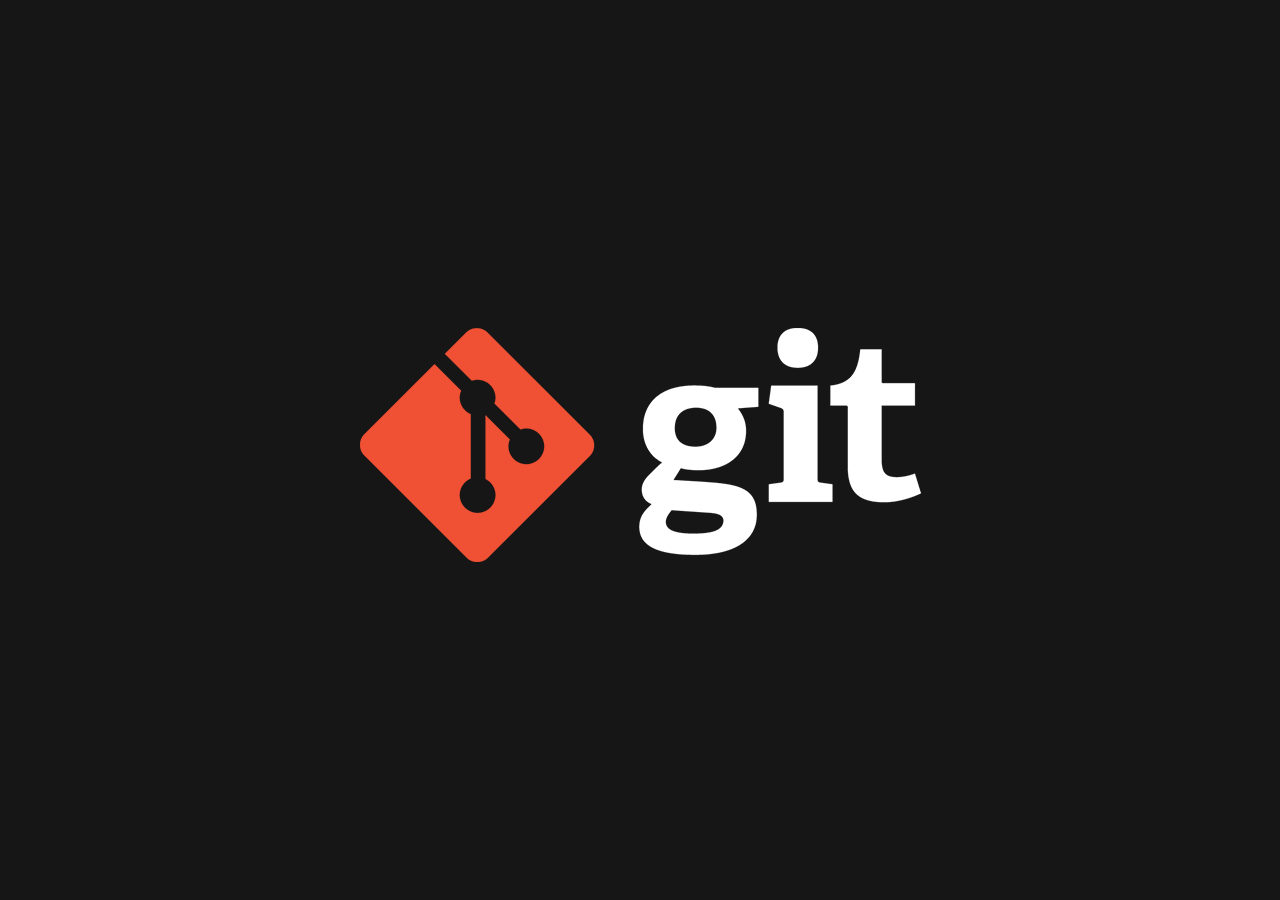
<file: slide/index.html>
<!DOCTYPE html>
<html>
<head>
  <title>Curso de controle de Versão com Git</title>
  <meta charset="utf-8">
  <meta http-equiv="X-UA-Compatible" content="chrome=1">
  <!--This one seems to work all the time, but really small on ipad-->
  <meta name="viewport" content="initial-scale=0.4">
  <meta name="apple-mobile-web-app-capable" content="yes">
  <link rel="stylesheet" media="all" href="theme/css/default.css">
  <link rel="stylesheet" media="only screen and (max-device-width: 480px)" href="theme/css/phone.css">
  <base target="_blank"> <!-- This amazingness opens all links in a new tab. -->
  <script data-main="js/slides" src="js/require-1.0.8.min.js"></script>
</head>
<body style="opacity: 0">

<slides class="layout-fix">

  <!-- Introdução -->
  <slide class="fill nobackground">
    <article class="flexbox vcenter">
      <img src="images/git-logo.png" alt="Curso de controle de Versão com Git" title="Curso de controle de Versão com Git">
    </article>
  </slide>
  <slide class="fill nobackground" style="background-image: url(images/slides/slide-3.png)"></slide>
  <!-- <slide class="fill nobackground">
    <article class="flexbox vcenter">
      <h2>Alguém já usa controle de versão?</h2>
    </article>
  </slide> -->

  <!-- Sumário -->
  <slide class="fill nobackground">
    <article>
      <ul class="build big-list">
        <li>Introdução</li>
        <li>Conceitos Iniciais</li>
        <li>Instalação</li>
        <li>Primeiros Passos no Git</li>
        <li>Desfazendo Coisas</li>
        <li>Tag, Branch, Merge</li>
      </ul>
    </article>
  </slide>
  <slide class="fill nobackground">
    <article>
      <ul class="build big-list">
        <li>Remotos</li>
        <li>Trabalhando com Remotos</li>
        <li>Fluxos de Trabalho</li>
        <li>Fluxo de Trabalho com Branches</li>
        <li>Exemplo</li>
        <li>Considerações Finais</li>
      </ul>
    </article>
  </slide>

  <!-- Instrodução -->
  <slide class="fill nobackground">
    <article class="flexbox vcenter">
      <h2>Controle de versão</h2>
    </article>
  </slide>
  <slide class="fill nobackground">
    <article class="flexbox vcenter">
      <h2>História</h2>
    </article>
  </slide>
  <slide class="fill nobackground" style="background-image: url(images/slides/slide-6.png)"></slide>
  <slide class="fill nobackground" style="background-image: url(images/slides/slide-7.png)"></slide>
  <slide class="fill nobackground">
    <article class="flexbox vcenter">
      <h2>Por que usar um controle de versão?</h2>
    </article>
  </slide>
  <slide class="fill nobackground">
    <article class="flexbox vcenter">
      <h2>Vantagens</h2>
    </article>
  </slide>
  <slide class="fill nobackground" style="background-image: url(images/slides/caracteristicas-git.png)"></slide>
  <!-- <slide class="fill nobackground" style="background-image: url(images/gif/giphy.gif)"></slide> -->

  <!-- Conceitos -->
  <slide class="fill nobackground">
    <article class="flexbox vcenter">
      <h2>Conceitos Iniciais</h2>
    </article>
  </slide>
  <slide class="fill nobackground" style="background-image: url(images/slides/scvl.png)"></slide>
  <slide class="fill nobackground" style="background-image: url(images/slides/pastas.png)"></slide>
  <!-- <slide class="fill nobackground" style="background-image: url(images/gif/spider-man.gif)"></slide> -->

  <slide class="fill nobackground" style="background-image: url(images/slides/scvc.png)"></slide>
  <slide class="fill nobackground" style="background-image: url(images/slides/scvd.png)"></slide>
  <slide class="fill nobackground">
    <article class="flexbox vcenter">
      <h2>Repositório</h2>
    </article>
  </slide>
  <slide class="fill nobackground">
    <article class="flexbox vcenter">
      <h2>Commit</h2>
    </article>
  </slide>
  <slide class="fill nobackground" style="background-image: url(images/slides/commit-icon.png)"></slide>
  <slide class="fill nobackground">
    <article class="flexbox vcenter">
      <h2>Branch</h2>
    </article>
  </slide>
  <slide class="fill nobackground" style="background-image: url(images/slides/branch-icon.png)"></slide>
  <slide class="fill nobackground">
    <article class="flexbox vcenter">
      <h2>TAG</h2>
    </article>
  </slide>
  <slide class="fill nobackground" style="background-image: url(images/slides/tag-icon.png)"></slide>
  <slide class="fill nobackground">
    <article class="flexbox vcenter">
      <h2>Os três Estados</h2>
    </article>
  </slide>
  <slide class="fill nobackground" style="background-image: url(images/slides/estado-1.png)"></slide>
  <slide class="fill nobackground" style="background-image: url(images/slides/estado-2.png)"></slide>
  <slide class="fill nobackground" style="background-image: url(images/slides/estado-3.png)"></slide>
  <slide class="fill nobackground" style="background-image: url(images/slides/estado-4.png)"></slide>
  <slide class="fill nobackground" style="background-image: url(images/slides/estado-5.png)"></slide>

  <!-- Instalação -->
  <slide class="fill nobackground">
    <article class="flexbox vcenter">
      <h2>Instalação</h2>
    </article>
  </slide>
  <slide class="fill nobackground" style="background-image: url(images/slides/windows.png)"></slide>
  <slide class="fill nobackground" style="background-image: url(images/msysgit.png)">
    <article>
      <a href="http://msysgit.github.io/" class="lightbox">msysgit.github.io</a>
    </article>
  </slide>
  <slide class="fill nobackground" style="background-image: url(images/slides/install-win-1.png)"></slide>
  <slide class="fill nobackground" style="background-image: url(images/slides/install-win-2.png)"></slide>
  <slide class="fill nobackground" style="background-image: url(images/slides/install-win-3.png)"></slide>
  <slide class="fill nobackground" style="background-image: url(images/slides/install-win-4.png)"></slide>
  <slide class="fill nobackground" style="background-image: url(images/slides/install-win-5.png)"></slide>
  <slide class="fill nobackground" style="background-image: url(images/slides/install-win-6.png)"></slide>
  <slide class="fill nobackground">
    <article class="flexbox vcenter">
      <h2>MAC</h2>
    </article>
  </slide>
  <slide class="fill nobackground" style="background-image: url(images/slides/mac-install.png)"></slide>
  <slide class="fill nobackground">
    <article class="flexbox vcenter">
      <h2>Linux</h2>
      <pre class="prettyprint language-bsh">$ apt-get install git</pre>
    </article>
  </slide>
  <slide class="fill nobackground" style="background-image: url(images/slides/bash.png)"></slide>
  <!-- <slide class="fill nobackground" style="background-image: url(images/gif/batman.gif)"></slide> -->

  <!-- Configuração -->
  <slide class="fill nobackground">
    <article>
      <h2 style="margin-top: 210px;">Configuração inicial do Git</h2>
    </article>
  </slide>
  <slide class="fill nobackground">
    <article>
      <h2>Configuração</h2>
      <p>Configurando usuário</p>
      <pre class="prettyprint">git config --global user.name "luizventurote"</pre>
      <p style="margin-top: 50px">Configurando e-mail</p>
      <pre class="prettyprint txm">git config --global user.email luizventurote@hotmail.com</pre>
    </article>
  </slide>
  <slide class="fill nobackground">
    <article>
      <h2 class="title-min">Criando atalhos</h2>
      <p>Atalho "com" para "commit"</p>
      <pre class="prettyprint">git config --global alias.com commit</pre>
      <p>Atalho "co" para "checkout"</p>
      <pre class="prettyprint">git config --global alias.co checkout</pre>
      <p>Atalho "br" para "branch"</p>
      <pre class="prettyprint">git config --global alias.br branch</pre>
    </article>
  </slide>
  <slide class="fill nobackground">
    <article>
      <h2>Configuração</h2>
      <p>Listando as configurações</p>
      <pre class="prettyprint">git config --list</pre>
    </article>
  </slide>

  <!-- Primeiros Passos no Git -->
  <slide class="fill nobackground">
    <article>
      <h2 style="margin-top: 210px;">Primeiros Passos no Git</h2>
    </article>
  </slide>

  <!-- Obtendo Ajuda -->
  <slide class="fill nobackground">
    <article class="flexbox vcenter">
      <h2 class="title-min">Obtendo Ajuda</h2>
      <pre class="prettyprint"> git help &lt;verb&gt; </pre>
      <pre class="prettyprint"> git &lt;verb&gt; --help </pre>
    </article>
  </slide>

  <!-- Repositório -->
  <slide class="fill nobackground">
    <article>
      <h2>Repositório</h2>
      <p>Criando um repositório local (<b>.git</b>)</p>
      <pre class="prettyprint">cd meuprojeto<br>git init</pre>
    </article>
  </slide>

  <!-- Ciclo de vida dos arquivos -->
  <slide class="fill nobackground">
    <article>
      <h2 style="margin-top: 210px;">Ciclo de vida dos arquivos</h2>
    </article>
  </slide>
  <slide class="fill nobackground">
    <article class="flexbox vcenter">
      <img src="images/lifecycle.png" class="shadow" alt="Description" title="Description">
    </article>
  </slide>
  <slide class="fill nobackground">
    <article>
      <h2 class="title-min">Verificando o Status</h2>
      <div class="box">
        <pre class="prettyprint">git status</pre>
      </div>
    </article>
  </slide>
  <slide class="fill nobackground">
    <article>
      <h2 class="title-min">Monitorando Novos Arquivos</h2>
      <div class="box">
        <p>Adicionando um arquivo</p>
        <pre class="prettyprint">git add &lt;arquivo&gt;</pre>
      </div>
      <div class="box">
        <p>Adicionando vários arquivos</p>
        <pre class="prettyprint">git add .</pre>
      </div>
    </article>
  </slide>
  <slide class="fill nobackground">
    <article>
      <h2 class="title-min">Removendo Arquivos</h2>
      <div class="box">
        <p>Removendo arquivo</p>
        <pre class="prettyprint">git rm &lt;arquivo&gt;</pre>
      </div>
      <div class="box">
        <p>Removendo vários arquivos</p>
        <pre class="prettyprint">git rm \*</pre>
      </div>
    </article>
  </slide>
  <slide class="fill nobackground">
    <article>
      <h2 class="title-min">Movendo Arquivos</h2>
      <div class="box">
        <pre class="prettyprint">git mv &lt;arquivo_origem&gt; &lt;arquivo_destino&gt;</pre>
      </div>
    </article>
  </slide>

  <!-- Ignorando Arquivos -->
  <slide class="fill nobackground">
    <article>
      <h2 style="margin-top: 210px;">Ignorando Arquivos</h2>
    </article>
  </slide>
  <slide class="fill nobackground">
    <article class="flexbox vcenter">
      <div class="box">
        <p>Para ignorar arquivos você deve criar um arquivo chamado <b>.gitignore</b> dentro do seu repositório.</p>
        <pre class="prettyprint" style="margin-top: 10px;">#Ignorar arquivos específicos<br>.DS_Store <br><br>#Ignorar arquivos de um diretório <br>log/* <br><br>#Ignorar arquivos e diretórios de um diretório <br>temp/**/*</pre>
      </div>
    </article>
  </slide>
  <slide class="fill nobackground" style="background-image: url(images/gitignore.png)">
    <article>
      <a href="http://www.gitignore.io/" class="lightbox">www.gitignore.io</a>
    </article>
  </slide>

  <!-- Visualizando Suas Mudanças  -->
  <slide class="fill nobackground">
    <article>
      <h2 class="title-xmin">Visualizando Mudanças</h2>
      <div class="box">
        <pre class="prettyprint">git diff</pre>
        <p>Mostrar as <b>linhas exatas</b> que foram adicionadas e removidas</p>
      </div>
      <div class="box">
        <pre class="prettyprint">git diff &lt;arquivo&gt;</pre>
        <p>Mostra as alterações específicas de um arquivo</p>
      </div>
    </article>
  </slide>

  <!-- Fazendo Commit -->
  <slide class="fill nobackground">
    <article>
      <h2 class="title-min">Fazendo Commit</h2>
      <div class="box">
        <pre class="prettyprint">git commit</pre>
        <pre class="prettyprint">git commit -m "Descricao do commit."</pre>
        <p>Grava as alterações no repositório.</p>
      </div>
    </article>
  </slide>

  <!-- Git log -->
  <slide class="fill nobackground">
    <article>
      <h2 class="title-min">Git log</h2>
      <div class="box">
        <pre class="prettyprint">git log</pre>
      </div>
      <div class="box">
        <p>Interface gráfica para visualizar logs</p>
        <pre class="prettyprint">git log --stat</pre>
      </div>
    </article>
  </slide>

  <!-- Gitk -->
  <slide class="fill nobackground">
    <article class="flexbox vcenter">
      <h2 class="title-min">Gitk</h2>
      <div class="box">
        <pre class="prettyprint">gitk</pre>
        <p>Exibe as alterações realizadas em um repositório.</p>
      </div>
    </article>
  </slide>

  
  <slide class="fill nobackground" style="background-image: url(images/slides/slide-1.png)"></slide>
  
  <!-- Desfazendo Coisas -->
  <!-- <slide class="fill nobackground" style="background-image: url(images/gif/frustated.gif)"></slide> -->
  <slide class="fill nobackground">
    <article>
      <h2 style="margin-top: 210px;">Desfazendo Coisas</h2>
    </article>
  </slide>
  <slide class="fill nobackground">
    <article>
      <h2 class="title-min">Alterando o commit</h2>
      <div class="box">
        <pre class="prettyprint">git commit --amend </pre>
      </div>
      <div class="box">
        <pre class="prettyprint">git commit -m "Nova mensagem" --amend </pre>
        <p>Não altere seu último commit se você já fez o <b>push</b> dele.</p>
      </div>
    </article>
  </slide>
  <slide class="fill nobackground">
    <article>
      <h2 class="title-min">Adicionando arquivos em um commit</h2>
      <div class="box">
        <pre class="prettyprint">git add README.md<br>git commit --amend </pre>
      </div>
    </article>
  </slide>
  <slide class="fill nobackground">
    <article>
      <h2 class="title-min">Tirando arquivos da área temporária</h2>
      <div class="box">
        <pre class="prettyprint">git reset HEAD &lt;arquivo&gt;</pre>
      </div>
      <div class="box">
        <pre class="prettyprint">git reset HEAD \*</pre>
      </div>
    </article>
  </slide>
  <slide class="fill nobackground">
    <article>
      <h2 class="title-min">Voltando commits</h2>
      <div class="box">
        <p>Volta ao commit anterior e descarta totalmente o commit atual</p>
        <pre class="prettyprint">git reset --hard HEAD^</pre>
      </div>
    </article>
  </slide>
  <slide class="fill nobackground">
    <article>
      <h2 class="title-min">Voltando commits</h2>
      <div class="box">
        <p>Volta ao último commit e mantém os últimos arquivos na Staging area</p>
        <pre class="prettyprint">git reset HEAD~1 --soft</pre>
      </div>
    </article>
  </slide>
  <slide class="fill nobackground">
    <article>
      <h2 class="title-min">Desfazendo as modificações de um arquivo</h2>
      <div class="box">
        <pre class="prettyprint">git checkout -- &lt;arquivo&gt;</pre>
      </div>
    </article>
  </slide>

  <!-- Tags -->
  <slide class="fill nobackground">
    <article>
      <h2 style="margin-top: 210px;">Tags</h2>
    </article>
  </slide>
  <slide class="fill nobackground">
    <article>
      <h2>Tagging</h2>
      <p>Realizam marcações</p>
      <p>Geralmente utilizada para releases <b>(v1.0, v2.0, v3.0, ...)</b></p>
    </article>
  </slide>
  <slide class="fill nobackground">
    <article>
      <div class="box">
        <p>Lista as tags</p>
        <pre>$ git tag <br>v0.1 <br>v1.3 </pre>
      </div>
      <div class="box">
        <p>Criando uma tag</p>
        <pre>$ git tag -a v1.4 -m 'my version 1.4' <br>$ git tag <br>v0.1 <br>v1.3 <br>v1.4</pre>
      </div>
    </article>
  </slide>

  <!-- Branching -->
  <slide class="fill nobackground">
    <article>
      <h2 style="margin-top: 210px;">Branching</h2>
    </article>
  </slide>
  <slide class="fill nobackground">
    <article>
      <h2 class="title-min">Branch</h2>
      <p>Branches são <b>"ramificações"</b></p>
      <p>Segmenta e diferencia:
        <ul>
          <li>Implementações de funcionalidades</li>
          <li>Correção de bugs/issues</li>
          <li>Código estável</li>
          <li>Código instável</li>
        </ul>
      </p>
      <p>Branch padrão: <b>master</b></p>
    </article>
  </slide>
  <slide class="fill nobackground">
    <article>
      <h2 class="title-min">Branch</h2>
      <div class="box">
        <p>Listar branches</p>
        <pre>$ git branch</pre>
      </div>
      <div class="box">
        <p>Criar branche</p>
        <pre>$ git branch &lt;nome_branch&gt;</pre>
      </div>
    </article>
  </slide>
  <slide class="fill nobackground">
    <article>
      <h2 class="title-min">Branch</h2>
      <div class="box">
        <p>Mudar de branch</p>
        <pre>$ git checkout &lt;nome_branch&gt;</pre>
      </div>
      <div class="box">
        <p>Deletar branche</p>
        <pre>$ git branch -d &lt;nome_branch&gt;</pre>
      </div>
    </article>
  </slide>
  <slide class="fill nobackground">
    <article>
      <h2 class="title-min">Branch</h2>
      <div class="box">
        <p>Baixando um branch remoto</p>
        <pre>git checkout -b &lt;branch-name&gt; origin/&lt;branch-name&gt;</pre>
      </div>
      <div class="box">
        <pre>git checkout -t origin/&lt;branch-name&gt;</pre>
      </div>
    </article>
  </slide>
  <slide class="fill nobackground">
    <article>
      <h2 class="title-min">Branch</h2>
      <div class="box">
        <p>Removendo um branch remoto</p>
        <pre>git push origin :&lt;branch-name&gt;</pre>
      </div>
    </article>
  </slide>

  <!-- Merge -->
  <slide class="fill nobackground">
    <article>
      <h2 style="margin-top: 210px;">Merge</h2>
    </article>
  </slide>
  <slide class="fill nobackground">
    <article>
      <h2 class="title-min">Merge</h2>
      <div class="box">
        <p>Junta dois branches</p>
        <pre>$ git checkout master <br>$ git merge &lt;nome_branch&gt;</pre>
      </div>
      <div class="box">
        <p>Listar "Merged brenches"</p>
        <pre>$ git branch -merged</pre>
      </div>
    </article>
  </slide>
  <slide class="fill nobackground">
    <article>
      <h2 class="title-min">Resolvendo conflitos</h2>
      <div class="box">
        <p style="font-size:0.9em">Git adiciona marcadores padrão de resolução de conflitos nos arquivos que têm conflitos, para que você possa abri-los manualmente e resolver esses conflitos.</p>
        <pre><b><<<<<<<</b> HEAD:index.html
Meu site
<b>=======</b>
Site novo
<b>>>>>>>></b> dev:index.html</pre>
      </div>
    </article>
  </slide>

  <!-- Git Remoto -->
  <slide class="fill nobackground">
    <article>
      <h2 style="margin-top: 210px;">Git Remoto</h2>
    </article>
  </slide>

  <!-- GitHub -->
  <slide class="fill nobackground">
    <article class="flexbox vcenter">
      <img src="images/github.png" alt="GitHub" title="GitHub">
    </article>
  </slide>

  <!-- Bitbucket -->
  <slide class="fill nobackground" style="background: #1F5182;">
    <article class="flexbox vcenter">
      <img src="images/bitbucket.png" alt="Bitbucket" title="Bitbucket">
    </article>
  </slide>

  <!-- Digital Ocean -->
  <slide class="fill nobackground" style="background: #fff;">
    <article class="flexbox vcenter">
      <img src="images/digital-ocean.png" alt="Digital Ocean" title="Digital Ocean">
    </article>
  </slide>

  <!-- Trabalhando com Remotos -->
  <slide class="fill nobackground">
    <article>
      <h2 style="margin-top: 210px;">Trabalhando com Remotos</h2>
    </article>
  </slide>
  <slide class="fill nobackground">
    <article>
      <h2 class="title-min">Repositórios remotos</h2>
      <p>Repositórios remotos são versões do seu projeto que estão hospedados na Internet ou em uma rede em algum lugar.</p>
    </article>
  </slide> 

  <!-- Os Protocolos -->
  <slide class="fill nobackground">
    <article>
      <h2 class="title-min">Os Protocolos</h2>
      <ul class="big-list">
        <li>Protocolo Local</li>
        <li>Secure Shell (SSH)</li>
        <li>Protocolo Git</li>
        <li>HTTP/S Protocol</li>
      </ul>
    </article>
  </slide> 

  <!-- Git Clone -->
  <slide class="fill nobackground">
    <article>
      <h2 class="title-min">Git clone</h2>
      <div class="box">
        <p>Copia um repositório Git já existente</p>
        <pre>$ git clone [url]</pre>
      </div>
      <div class="box">
        <p>Copia um repositório para um diretório específico</p>
        <pre>$ git clone [url] [diretório]</pre>
      </div>
    </article>
  </slide> 

  <!-- Git Remote -->
  <slide class="fill nobackground">
    <article>
      <h2 class="title-min">Git remote</h2>
      <div class="box">
        <p>Exibindo seus remotos</p>
        <pre>$ git remote <br>origin</pre>
      </div>
      <div class="box">
        <p>Exibe a URL do remoto</p>
        <pre>$ git remote -v <br><span style="font-size: 0.8em">origin  git@github.com:luizventurote/git-training-kit.git (fetch) <br>origin  git@github.com:luizventurote/git-training-kit.git (push)</span></pre>
      </div>
    </article>
  </slide> 
  <slide class="fill nobackground">
    <article>
      <h2 class="title-min">Git remote</h2>
      <div class="box">
        <p>Adicionando repositórios remotos</p>
        <pre>$ git remote add [nome] [url]</pre>
      </div>
      <div class="box">
        <p>Removendo repositórios remotos</p>
        <pre>$ git remote rm [nome]</pre>
      </div>
    </article>
  </slide> 
  <slide class="fill nobackground">
    <article>
      <h2 class="title-min">Git remote</h2>
      <div class="box">
        <p>Renomeando repositórios remotos</p>
        <pre>$ git remote rename [old_name] [new_name]</pre>
      </div>
      <div class="box">
        <p>Inspecionando um Remoto</p>
        <pre>$ git remote show [nome-remoto]</pre>
      </div>
    </article>
  </slide> 
  <slide class="fill nobackground">
    <article>
      <h2 class="title-min">Git remote</h2>
      <div class="box">
        <p>Pegando dados dos projetos remotos</p>
        <pre>$ git fetch [nome-remoto]</pre>
        <p style="font-size: 0.8em">O comando fetch traz os dados para o seu repositório local — ele não faz o merge automaticamente com o seus dados ou modifica o que você está trabalhando atualmente. Você terá que fazer o <b>merge manualmente</b> no seu trabalho quando estiver pronto.</p>
      </div>
    </article>
  </slide> 
  <slide class="fill nobackground">
    <article>
      <h2 class="title-min">Git remote</h2>
      <div class="box">
        <p>Fazendo o <b>fetch e o merge</b> de um branch remoto no seu branch atual</p>
        <pre>$ git pull [remote] [branch]</pre>
      </div>
      <div class="box">
        <p>Enviando alterações para os remotos</p>
        <pre>git push [remote] [branch]</pre>
      </div>
    </article>
  </slide> 

  <!-- Chaves SSH -->
  <!-- <slide class="fill nobackground">
    <article>
      <h2 style="margin-top: 210px;">Chaves SSH</h2>
    </article>
  </slide>
  <slide class="fill nobackground">
    <article>
      <h2 class="title-min">Chave SSH</h2>
      <div class="box">
        <p>Verificando se já existe uma chave</p>
        <pre>$ cd ~/.ssh <br>$ ls -al</pre>
      </div>
      <div class="box">
        <p>Gerando uma nova chave</p>
        <pre>$ ssh-keygen -t rsa -C "your_email@example.com"
<span style="font-size: 0.7em"># Creates a new ssh key, using the provided email as a label
Generating public/private rsa key pair.
Enter file in which to save the key (/c/Users/you/.ssh/id_rsa): <b>[Press enter]</b></span></pre>
      </div>
    </article>
  </slide>
  <slide class="fill nobackground">
    <article>
      <h2 class="title-min">Chave SSH</h2>
      <div class="box">
        <p>Configurando a senha da chave ssh</p>
        <pre style="font-size: 0.8em">Enter passphrase (empty for no passphrase): <b>[Type a passphrase]</b> <br>Enter same passphrase again: <b>[Type passphrase again]</b></pre>
      </div>
      <div class="box">
        <p>Mensagem gerada ao concluir</p>
        <pre style="font-size: 0.7em">Your identification has been saved in /c/Users/you/.ssh/id_rsa.
Your public key has been saved in /c/Users/you/.ssh/id_rsa.pub.
The key fingerprint is:
01:0f:f4:3b:ca:85:d6:17:a1:7d:f0:68:9d:f0:a2:db your_email@example.com</pre>
      </div>
    </article>
  </slide>
  <slide class="fill nobackground" style="background-image: url(images/github-ssh-keys.png)">
    <article>
      <a href="https://help.github.com/articles/generating-ssh-keys" style="font-size: 1.3em" class="lightbox">help.github.com/articles/generating-ssh-keys</a>
    </article>
  </slide> -->

  <!-- Fluxos de Trabalho no Git -->
  <slide class="fill nobackground">
    <article>
      <h2 style="margin-top: 210px;">Fluxos de Trabalho</h2>
    </article>
  </slide>
  <slide class="fill nobackground">
    <article class="flexbox vcenter">
      <h2 class="title-xmin">Fluxo de Trabalho Centralizado</h2>
      <img src="images/fluxo-centralizado.png" alt="Fluxo de Trabalho Centralizado" title="Fluxo de Trabalho Centralizado">
    </article>
  </slide>
  <slide class="fill nobackground">
    <article class="flexbox vcenter">
      <h2 class="title-xmin">Fluxo de Trabalho do Gerente de Integração</h2>
      <img src="images/fluxo-github.png" alt="Fluxo de Trabalho do Gerente de Integração" title="Fluxo de Trabalho do Gerente de Integração">
    </article>
  </slide>

  <!-- Fluxos de Trabalho com Branches -->
  <slide class="fill nobackground">
    <article class="flexbox vcenter">
      <h2 class="title-min">Fluxo de Trabalho com Branches</h2>
    </article>
  </slide>
  <slide class="fill nobackground" style="background-image: url(images/branching-model.png)">
    <article>
      <h2 class="title-xmin">Fluxo de Trabalho <br>com Branches</h2>
    </article>
  </slide>
  <slide class="fill nobackground" style="background-image: url(images/nvie.png)">
    <article>
      <a href="http://nvie.com/posts/a-successful-git-branching-model/" style="font-size: 1em" class="lightbox">nvie.com/posts/a-successful-git-branching-model/</a>
    </article>
  </slide>
  
  <!-- Exemplo -->
  <slide class="fill nobackground">
    <article class="flexbox vcenter">
      <h2>Exemplo</h2>
    </article>
  </slide>

  <!-- Considerações Finais -->
  <slide class="fill nobackground">
    <article class="flexbox vcenter">
      <h2>Estude mais sobre o Git</h2>
    </article>
  </slide>
  <slide class="fill nobackground" style="background-image: url(images/git-scm.png)">
    <article>
      <a href="http://git-scm.com/book/pt-br/" class="lightbox">git-scm.com/book/pt-br</a>
    </article>
  </slide>
  <slide class="fill nobackground" style="background-image: url(images/git-guia.png)">
    <article>
      <a href="http://rogerdudler.github.io/git-guide/index.pt_BR.html" class="lightbox">rogerdudler.github.io/git-guide</a>
    </article>
  </slide>
  <slide class="fill nobackground" style="background-image: url(images/try-git.png)">
    <article>
      <a href="http://try.github.io/" class="lightbox">try.github.io</a>
    </article>
  </slide>
  <slide class="fill nobackground" style="background-image: url(images/gitbook.png)">
    <article>
      <a href="https://github.com/schacon/gitbook/tree/pt_BR" class="lightbox">github.com/schacon/gitbook/tree/pt_BR</a>
    </article>
  </slide>

  <!-- Dúvidas -->
  <slide class="fill nobackground">
    <article class="flexbox vcenter">
      <h2>Dúvidas?</h2>
    </article>
  </slide>

  <!-- Finalização -->
  <!-- <slide class="fill nobackground" style="background-image: url(images/gif/adorable.gif)"></slide> -->
  <slide class="fill nobackground">
    <article class="flexbox vcenter">
      <h2>Obrigado!</h2>
      <p><b>Luiz Venturote</b></p>
      <p>luizventurote@hotmail.com</p>
      <p class="txm">github.com/luizventurote/git-training-kit</p>
    </article>
  </slide>

</slides>

<script>
var _gaq = _gaq || [];
_gaq.push(['_setAccount', 'UA-XXXXXXXX-1']);
_gaq.push(['_trackPageview']);

(function() {
  var ga = document.createElement('script'); ga.type = 'text/javascript'; ga.async = true;
  ga.src = ('https:' == document.location.protocol ? 'https://ssl' : 'http://www') + '.google-analytics.com/ga.js';
  var s = document.getElementsByTagName('script')[0]; s.parentNode.insertBefore(ga, s);
})();
</script>

<!--[if IE]>
  <script src="http://ajax.googleapis.com/ajax/libs/chrome-frame/1/CFInstall.min.js"></script>
  <script>CFInstall.check({mode: 'overlay'});</script>
<![endif]-->
</body>
</html>
</file>
<file: slide/theme/css/phone.css>
slides>slide{-webkit-transition:none !important;-webkit-transition:none !important;-moz-transition:none !important;-o-transition:none !important;transition:none !important}
</file>
<file: slide/theme/css/default.css>
@charset "UTF-8";
/* line 17, ../../../../../../Library/Ruby/Gems/1.8/gems/compass-0.12.2/frameworks/compass/stylesheets/compass/reset/_utilities.scss */
html, body, div, span, applet, object, iframe,
h1, h2, h3, h4, h5, h6, p, blockquote, pre,
a, abbr, acronym, address, big, cite, code,
del, dfn, em, img, ins, kbd, q, s, samp,
small, strike, strong, sub, sup, tt, var,
b, u, i, center,
dl, dt, dd, ol, ul, li,
fieldset, form, label, legend,
table, caption, tbody, tfoot, thead, tr, th, td,
article, aside, canvas, details, embed,
figure, figcaption, footer, header, hgroup,
menu, nav, output, ruby, section, summary,
time, mark, audio, video {
  margin: 0;
  padding: 0;
  border: 0;
  font: inherit;
  font-size: 100%;
  vertical-align: baseline;
}

/* line 22, ../../../../../../Library/Ruby/Gems/1.8/gems/compass-0.12.2/frameworks/compass/stylesheets/compass/reset/_utilities.scss */
html {
  line-height: 1;
}

/* line 24, ../../../../../../Library/Ruby/Gems/1.8/gems/compass-0.12.2/frameworks/compass/stylesheets/compass/reset/_utilities.scss */
ol, ul {
  list-style: none;
}

/* line 26, ../../../../../../Library/Ruby/Gems/1.8/gems/compass-0.12.2/frameworks/compass/stylesheets/compass/reset/_utilities.scss */
table {
  border-collapse: collapse;
  border-spacing: 0;
}

/* line 28, ../../../../../../Library/Ruby/Gems/1.8/gems/compass-0.12.2/frameworks/compass/stylesheets/compass/reset/_utilities.scss */
caption, th, td {
  text-align: left;
  font-weight: normal;
  vertical-align: middle;
}

/* line 30, ../../../../../../Library/Ruby/Gems/1.8/gems/compass-0.12.2/frameworks/compass/stylesheets/compass/reset/_utilities.scss */
q, blockquote {
  quotes: none;
}
/* line 103, ../../../../../../Library/Ruby/Gems/1.8/gems/compass-0.12.2/frameworks/compass/stylesheets/compass/reset/_utilities.scss */
q:before, q:after, blockquote:before, blockquote:after {
  content: "";
  content: none;
}

/* line 32, ../../../../../../Library/Ruby/Gems/1.8/gems/compass-0.12.2/frameworks/compass/stylesheets/compass/reset/_utilities.scss */
a img {
  border: none;
}

/* line 116, ../../../../../../Library/Ruby/Gems/1.8/gems/compass-0.12.2/frameworks/compass/stylesheets/compass/reset/_utilities.scss */
article, aside, details, figcaption, figure, footer, header, hgroup, menu, nav, section, summary {
  display: block;
}

/**
 * Base SlideDeck Styles
 */
/* line 52, ../scss/_base.scss */
html {
  height: 100%;
  overflow: hidden;
}

/* line 57, ../scss/_base.scss */
body {
  margin: 0;
  padding: 0;
  opacity: 0;
  height: 100%;
  min-height: 740px;
  width: 100%;
  overflow: hidden;
  color: #fff;
  -webkit-font-smoothing: antialiased;
  -moz-font-smoothing: antialiased;
  -ms-font-smoothing: antialiased;
  -o-font-smoothing: antialiased;
  -webkit-transition: opacity 800ms ease-in;
  -webkit-transition-delay: 100ms;
  -moz-transition: opacity 800ms ease-in 100ms;
  -o-transition: opacity 800ms ease-in 100ms;
  transition: opacity 800ms ease-in 100ms;
}
/* line 73, ../scss/_base.scss */
body.loaded {
  opacity: 1 !important;
}

/* line 78, ../scss/_base.scss */
input, button {
  vertical-align: middle;
}

/* line 82, ../scss/_base.scss */
slides > slide[hidden] {
  display: none !important;
}

/* line 86, ../scss/_base.scss */
slides {
  width: 100%;
  height: 100%;
  position: absolute;
  left: 0;
  top: 0;
  -webkit-transform: translate3d(0, 0, 0);
  -moz-transform: translate3d(0, 0, 0);
  -ms-transform: translate3d(0, 0, 0);
  -o-transform: translate3d(0, 0, 0);
  transform: translate3d(0, 0, 0);
  -webkit-perspective: 1000;
  -moz-perspective: 1000;
  -ms-perspective: 1000;
  -o-perspective: 1000;
  perspective: 1000;
  -webkit-transform-style: preserve-3d;
  -moz-transform-style: preserve-3d;
  -ms-transform-style: preserve-3d;
  -o-transform-style: preserve-3d;
  transform-style: preserve-3d;
  -webkit-transition: opacity 800ms ease-in;
  -webkit-transition-delay: 100ms;
  -moz-transition: opacity 800ms ease-in 100ms;
  -o-transition: opacity 800ms ease-in 100ms;
  transition: opacity 800ms ease-in 100ms;
}

/* line 98, ../scss/_base.scss */
slides > slide {
  display: block;
  position: absolute;
  overflow: hidden;
  left: 50%;
  top: 50%;
  -webkit-box-sizing: border-box;
  -moz-box-sizing: border-box;
  box-sizing: border-box;
}

/* Slide styles */
/*article.fill iframe {
  position: absolute;
  left: 0;
  top: 0;
  width: 100%;
  height: 100%;

  border: 0;
  margin: 0;

  @include border-radius(10px);

  z-index: -1;
}

slide.fill {
  background-repeat: no-repeat;
  @include background-size(cover);
}

slide.fill img {
  position: absolute;
  left: 0;
  top: 0;
  min-width: 100%;
  min-height: 100%;

  z-index: -1;
}
*/
/**
 * Theme Styles
 */
/* line 22, ../scss/default.scss */
::selection {
  color: white;
  background-color: #ffd14d;
  text-shadow: none;
}

/* line 28, ../scss/default.scss */
::-webkit-scrollbar {
  height: 16px;
  overflow: visible;
  width: 16px;
}

/* line 33, ../scss/default.scss */
::-webkit-scrollbar-thumb {
  background-color: rgba(0, 0, 0, 0.1);
  background-clip: padding-box;
  border: solid transparent;
  min-height: 28px;
  padding: 100px 0 0;
  -webkit-box-shadow: inset 1px 1px 0 rgba(0, 0, 0, 0.1), inset 0 -1px 0 rgba(0, 0, 0, 0.07);
  -moz-box-shadow: inset 1px 1px 0 rgba(0, 0, 0, 0.1), inset 0 -1px 0 rgba(0, 0, 0, 0.07);
  box-shadow: inset 1px 1px 0 rgba(0, 0, 0, 0.1), inset 0 -1px 0 rgba(0, 0, 0, 0.07);
  border-width: 1px 1px 1px 6px;
}

/* line 42, ../scss/default.scss */
::-webkit-scrollbar-thumb:hover {
  background-color: rgba(0, 0, 0, 0.5);
}

/* line 45, ../scss/default.scss */
::-webkit-scrollbar-button {
  height: 0;
  width: 0;
}

/* line 49, ../scss/default.scss */
::-webkit-scrollbar-track {
  background-clip: padding-box;
  border: solid transparent;
  border-width: 0 0 0 4px;
}

/* line 54, ../scss/default.scss */
::-webkit-scrollbar-corner {
  background: transparent;
}

/* line 58, ../scss/default.scss */
body {
  background: black;
}

/* line 62, ../scss/default.scss */
slides > slide {
  display: none;
  font-family: 'Open Sans', Arial, sans-serif;
  font-size: 26px;
  color: #797979;
  width: 900px;
  height: 700px;
  margin-left: -450px;
  margin-top: -350px;
  padding: 40px 60px;
  -webkit-border-radius: 5px;
  -moz-border-radius: 5px;
  -ms-border-radius: 5px;
  -o-border-radius: 5px;
  border-radius: 5px;
  -webkit-transition: all 0.6s ease-in-out;
  -moz-transition: all 0.6s ease-in-out;
  -o-transition: all 0.6s ease-in-out;
  transition: all 0.6s ease-in-out;
}
/* line 83, ../scss/default.scss */
slides > slide.far-past {
  display: none;
}
/* line 90, ../scss/default.scss */
slides > slide.past {
  display: block;
  opacity: 0;
}
/* line 97, ../scss/default.scss */
slides > slide.current {
  display: block;
  opacity: 1;
}
/* line 103, ../scss/default.scss */
slides > slide.current .auto-fadein {
  opacity: 1;
}
/* line 107, ../scss/default.scss */
slides > slide.current .gdbar {
  -webkit-background-size: 100% 100%;
  -moz-background-size: 100% 100%;
  -o-background-size: 100% 100%;
  background-size: 100% 100%;
}
/* line 112, ../scss/default.scss */
slides > slide.next {
  display: block;
  opacity: 0;
  pointer-events: none;
}
/* line 120, ../scss/default.scss */
slides > slide.far-next {
  display: none;
}
/* line 127, ../scss/default.scss */
slides > slide.dark {
  background: #515151 !important;
}
/* line 135, ../scss/default.scss */
slides > slide:not(.nobackground):before {
  font-size: 12pt;
  content: "";
  position: absolute;
  bottom: 20px;
  left: 60px;
  background: url(../../images/google_developers_icon_128.png) no-repeat 0 50%;
  -webkit-background-size: 30px 30px;
  -moz-background-size: 30px 30px;
  -o-background-size: 30px 30px;
  background-size: 30px 30px;
  padding-left: 40px;
  height: 30px;
  line-height: 1.9;
}
/* line 147, ../scss/default.scss */
slides > slide:not(.nobackground):after {
  font-size: 12pt;
  content: attr(data-slide-num) "/" attr(data-total-slides);
  position: absolute;
  bottom: 20px;
  right: 60px;
  line-height: 1.9;
}
/* line 158, ../scss/default.scss */
slides > slide.title-slide:after {
  content: '';
  position: absolute;
  bottom: 40px;
  right: 40px;
  width: 100%;
  height: 60px;
}
/* line 170, ../scss/default.scss */
slides > slide.backdrop {
  z-index: -10;
  display: block !important;
  background: -webkit-gradient(linear, 50% 0%, 50% 100%, color-stop(0%, #ffffff), color-stop(85%, #ffffff), color-stop(100%, #e6e6e6));
  background: -webkit-linear-gradient(#ffffff, #ffffff 85%, #e6e6e6);
  background: -moz-linear-gradient(#ffffff, #ffffff 85%, #e6e6e6);
  background: -o-linear-gradient(#ffffff, #ffffff 85%, #e6e6e6);
  background: linear-gradient(#ffffff, #ffffff 85%, #e6e6e6);
  background-color: white;
}
/* line 175, ../scss/default.scss */
slides > slide.backdrop:after, slides > slide.backdrop:before {
  display: none;
}
/* line 180, ../scss/default.scss */
slides > slide > hgroup + article {
  margin-top: 45px;
}
/* line 184, ../scss/default.scss */
slides > slide > hgroup + article.flexbox.vcenter, slides > slide > hgroup + article.flexbox.vleft, slides > slide > hgroup + article.flexbox.vright {
  height: 80%;
}
/* line 189, ../scss/default.scss */
slides > slide > hgroup + article p {
  margin-bottom: 1em;
}
/* line 194, ../scss/default.scss */
slides > slide > article:only-child {
  height: 100%;
}
/* line 197, ../scss/default.scss */
slides > slide > article:only-child > iframe {
  height: 98%;
}

/* line 203, ../scss/default.scss */
slides.layout-faux-widescreen > slide {
  padding: 40px 160px;
}

/* line 212, ../scss/default.scss */
slides.layout-widescreen > slide,
slides.layout-faux-widescreen > slide {
  margin-left: -550px;
  width: 1100px;
}
/* line 217, ../scss/default.scss */
slides.layout-widescreen > slide.far-past,
slides.layout-faux-widescreen > slide.far-past {
  display: block;
  display: none;
  -webkit-transform: translate(-2260px);
  -moz-transform: translate(-2260px);
  -ms-transform: translate(-2260px);
  -o-transform: translate(-2260px);
  transform: translate(-2260px);
  -webkit-transform: translate3d(-2260px, 0, 0);
  -moz-transform: translate3d(-2260px, 0, 0);
  -ms-transform: translate3d(-2260px, 0, 0);
  -o-transform: translate3d(-2260px, 0, 0);
  transform: translate3d(-2260px, 0, 0);
}
/* line 224, ../scss/default.scss */
slides.layout-widescreen > slide.past,
slides.layout-faux-widescreen > slide.past {
  display: block;
  opacity: 0;
}
/* line 231, ../scss/default.scss */
slides.layout-widescreen > slide.current,
slides.layout-faux-widescreen > slide.current {
  display: block;
  opacity: 1;
}
/* line 238, ../scss/default.scss */
slides.layout-widescreen > slide.next,
slides.layout-faux-widescreen > slide.next {
  display: block;
  opacity: 0;
  pointer-events: none;
}
/* line 246, ../scss/default.scss */
slides.layout-widescreen > slide.far-next,
slides.layout-faux-widescreen > slide.far-next {
  display: block;
  display: none;
  -webkit-transform: translate(2260px);
  -moz-transform: translate(2260px);
  -ms-transform: translate(2260px);
  -o-transform: translate(2260px);
  transform: translate(2260px);
  -webkit-transform: translate3d(2260px, 0, 0);
  -moz-transform: translate3d(2260px, 0, 0);
  -ms-transform: translate3d(2260px, 0, 0);
  -o-transform: translate3d(2260px, 0, 0);
  transform: translate3d(2260px, 0, 0);
}
/* line 253, ../scss/default.scss */
slides.layout-widescreen #prev-slide-area,
slides.layout-faux-widescreen #prev-slide-area {
  margin-left: -650px;
}
/* line 257, ../scss/default.scss */
slides.layout-widescreen #next-slide-area,
slides.layout-faux-widescreen #next-slide-area {
  margin-left: 550px;
}

/* line 262, ../scss/default.scss */
b {
  font-weight: 600;
}

/* line 266, ../scss/default.scss */
a {
  color: #2a7cdf;
  text-decoration: none;
  border-bottom: 1px solid rgba(42, 124, 223, 0.5);
}
/* line 271, ../scss/default.scss */
a:hover {
  color: black !important;
}

/* line 276, ../scss/default.scss */
h1, h2, h3 {
  font-weight: 600;
}

/* line 280, ../scss/default.scss */
h2 {
  font-size: 45px;
  line-height: 45px;
  letter-spacing: -2px;
  color: #515151;
}

/* line 287, ../scss/default.scss */
h3 {
  font-size: 30px;
  letter-spacing: -1px;
  line-height: 2;
  font-weight: inherit;
  color: #797979;
}

/* line 295, ../scss/default.scss */
ul {
  margin-left: 1.2em;
  margin-bottom: 1em;
  position: relative;
}
/* line 300, ../scss/default.scss */
ul li {
  margin-bottom: 0.5em;
}
/* line 303, ../scss/default.scss */
ul li ul {
  margin-left: 2em;
  margin-bottom: 0;
}
/* line 307, ../scss/default.scss */
ul li ul li:before {
  content: '-';
  font-weight: 600;
}
/* line 314, ../scss/default.scss */
ul > li:before {
  content: '\00B7';
  margin-left: -1em;
  position: absolute;
  font-weight: 600;
}
/* line 321, ../scss/default.scss */
ul ul {
  margin-top: .5em;
}

/* line 328, ../scss/default.scss */
.highlight-code slide.current pre > * {
  opacity: 0.25;
  -webkit-transition: opacity 0.5s ease-in;
  -moz-transition: opacity 0.5s ease-in;
  -o-transition: opacity 0.5s ease-in;
  transition: opacity 0.5s ease-in;
}
/* line 332, ../scss/default.scss */
.highlight-code slide.current b {
  opacity: 1;
}

/* line 337, ../scss/default.scss */
pre {
  font-family: 'Source Code Pro', 'Courier New', monospace;
  font-size: 20px;
  line-height: 28px;
  padding: 10px 0 10px 60px;
  letter-spacing: -1px;
  margin-bottom: 20px;
  width: 106%;
  background-color: #e6e6e6;
  left: -60px;
  position: relative;
  -webkit-box-sizing: border-box;
  -moz-box-sizing: border-box;
  box-sizing: border-box;
  /*overflow: hidden;*/
}
/* line 351, ../scss/default.scss */
pre[data-lang]:after {
  content: attr(data-lang);
  background-color: darkgrey;
  right: 0;
  top: 0;
  position: absolute;
  font-size: 16pt;
  color: white;
  padding: 2px 25px;
  text-transform: uppercase;
}

/* line 364, ../scss/default.scss */
pre[data-lang="go"] {
  color: #333;
}

/* line 368, ../scss/default.scss */
code {
  font-size: 95%;
  font-family: 'Source Code Pro', 'Courier New', monospace;
  color: black;
}

/* line 374, ../scss/default.scss */
iframe {
  width: 100%;
  height: 530px;
  background: white;
  border: 1px solid #e6e6e6;
  -webkit-box-sizing: border-box;
  -moz-box-sizing: border-box;
  box-sizing: border-box;
}

/* line 382, ../scss/default.scss */
dt {
  font-weight: bold;
}

/* line 386, ../scss/default.scss */
button {
  display: inline-block;
  background: -webkit-gradient(linear, 50% 0%, 50% 100%, color-stop(40%, #f9f9f9), color-stop(70%, #e3e3e3));
  background: -webkit-linear-gradient(#f9f9f9 40%, #e3e3e3 70%);
  background: -moz-linear-gradient(#f9f9f9 40%, #e3e3e3 70%);
  background: -o-linear-gradient(#f9f9f9 40%, #e3e3e3 70%);
  background: linear-gradient(#f9f9f9 40%, #e3e3e3 70%);
  border: 1px solid darkgrey;
  -webkit-border-radius: 3px;
  -moz-border-radius: 3px;
  -ms-border-radius: 3px;
  -o-border-radius: 3px;
  border-radius: 3px;
  padding: 5px 8px;
  outline: none;
  white-space: nowrap;
  -webkit-user-select: none;
  -moz-user-select: none;
  user-select: none;
  cursor: pointer;
  text-shadow: 1px 1px white;
  font-size: 10pt;
}

/* line 400, ../scss/default.scss */
button:not(:disabled):hover {
  border-color: #515151;
}

/* line 404, ../scss/default.scss */
button:not(:disabled):active {
  background: -webkit-gradient(linear, 50% 0%, 50% 100%, color-stop(40%, #e3e3e3), color-stop(70%, #f9f9f9));
  background: -webkit-linear-gradient(#e3e3e3 40%, #f9f9f9 70%);
  background: -moz-linear-gradient(#e3e3e3 40%, #f9f9f9 70%);
  background: -o-linear-gradient(#e3e3e3 40%, #f9f9f9 70%);
  background: linear-gradient(#e3e3e3 40%, #f9f9f9 70%);
}

/* line 408, ../scss/default.scss */
:disabled {
  color: darkgrey;
}

/* line 412, ../scss/default.scss */
.blue {
  color: #4387fd;
}

/* line 415, ../scss/default.scss */
.blue2 {
  color: #3c8ef3;
}

/* line 418, ../scss/default.scss */
.blue3 {
  color: #2a7cdf;
}

/* line 421, ../scss/default.scss */
.yellow {
  color: #ffd14d;
}

/* line 424, ../scss/default.scss */
.yellow2 {
  color: #f9cc46;
}

/* line 427, ../scss/default.scss */
.yellow3 {
  color: #f6c000;
}

/* line 430, ../scss/default.scss */
.green {
  color: #0da861;
}

/* line 433, ../scss/default.scss */
.green2 {
  color: #00a86d;
}

/* line 436, ../scss/default.scss */
.green3 {
  color: #009f5d;
}

/* line 439, ../scss/default.scss */
.red {
  color: #f44a3f;
}

/* line 442, ../scss/default.scss */
.red2 {
  color: #e0543e;
}

/* line 445, ../scss/default.scss */
.red3 {
  color: #d94d3a;
}

/* line 448, ../scss/default.scss */
.gray {
  color: #e6e6e6;
}

/* line 451, ../scss/default.scss */
.gray2 {
  color: darkgrey;
}

/* line 454, ../scss/default.scss */
.gray3 {
  color: #797979;
}

/* line 457, ../scss/default.scss */
.gray4 {
  color: #515151;
}

/* line 461, ../scss/default.scss */
.white {
  color: white !important;
}

/* line 464, ../scss/default.scss */
.black {
  color: black !important;
}

/* line 468, ../scss/default.scss */
.columns-2 {
  -webkit-column-count: 2;
  -moz-column-count: 2;
  -ms-column-count: 2;
  -o-column-count: 2;
  column-count: 2;
}

/* line 472, ../scss/default.scss */
table {
  width: 100%;
  border-collapse: -moz-initial;
  border-collapse: initial;
  border-spacing: 2px;
  border-bottom: 1px solid #797979;
}
/* line 479, ../scss/default.scss */
table tr > td:first-child, table th {
  font-weight: 600;
  color: #515151;
}
/* line 484, ../scss/default.scss */
table tr:nth-child(odd) {
  background-color: #e6e6e6;
}
/* line 488, ../scss/default.scss */
table th {
  color: white;
  font-size: 18px;
  background: -webkit-gradient(linear, 50% 0%, 50% 100%, color-stop(40%, #4387fd), color-stop(80%, #2a7cdf)) no-repeat;
  background: -webkit-linear-gradient(top, #4387fd 40%, #2a7cdf 80%) no-repeat;
  background: -moz-linear-gradient(top, #4387fd 40%, #2a7cdf 80%) no-repeat;
  background: -o-linear-gradient(top, #4387fd 40%, #2a7cdf 80%) no-repeat;
  background: linear-gradient(top, #4387fd 40%, #2a7cdf 80%) no-repeat;
}
/* line 494, ../scss/default.scss */
table td, table th {
  font-size: 18px;
  padding: 1em 0.5em;
}
/* line 499, ../scss/default.scss */
table td.highlight {
  color: #515151;
  background: -webkit-gradient(linear, 50% 0%, 50% 100%, color-stop(40%, #ffd14d), color-stop(80%, #f6c000)) no-repeat;
  background: -webkit-linear-gradient(top, #ffd14d 40%, #f6c000 80%) no-repeat;
  background: -moz-linear-gradient(top, #ffd14d 40%, #f6c000 80%) no-repeat;
  background: -o-linear-gradient(top, #ffd14d 40%, #f6c000 80%) no-repeat;
  background: linear-gradient(top, #ffd14d 40%, #f6c000 80%) no-repeat;
}
/* line 504, ../scss/default.scss */
table.rows {
  border-bottom: none;
  border-right: 1px solid #797979;
}

/* line 510, ../scss/default.scss */
q {
  font-size: 45px;
  line-height: 72px;
}
/* line 514, ../scss/default.scss */
q:before {
  content: '“';
  position: absolute;
  margin-left: -0.5em;
}
/* line 519, ../scss/default.scss */
q:after {
  content: '”';
  position: absolute;
  margin-left: 0.1em;
}

/* line 526, ../scss/default.scss */
slide.fill {
  background-repeat: no-repeat;
  -webkit-border-radius: 5px;
  -moz-border-radius: 5px;
  -ms-border-radius: 5px;
  -o-border-radius: 5px;
  border-radius: 5px;
  -webkit-background-size: cover;
  -moz-background-size: cover;
  -o-background-size: cover;
  background-size: cover;
}

/* Size variants */
/* line 535, ../scss/default.scss */
article.smaller p, article.smaller ul {
  font-size: 20px;
  line-height: 24px;
  letter-spacing: 0;
}
/* line 541, ../scss/default.scss */
article.smaller table td, article.smaller table th {
  font-size: 14px;
}
/* line 545, ../scss/default.scss */
article.smaller pre {
  font-size: 15px;
  line-height: 20px;
  letter-spacing: 0;
}
/* line 550, ../scss/default.scss */
article.smaller q {
  font-size: 40px;
  line-height: 48px;
}
/* line 554, ../scss/default.scss */
article.smaller q:before, article.smaller q:after {
  font-size: 60px;
}

/* Builds */
/* line 563, ../scss/default.scss */
.build > * {
  -webkit-transition: opacity 0.5s ease-in-out;
  -webkit-transition-delay: 0.2s;
  -moz-transition: opacity 0.5s ease-in-out 0.2s;
  -o-transition: opacity 0.5s ease-in-out 0.2s;
  transition: opacity 0.5s ease-in-out 0.2s;
}
/* line 567, ../scss/default.scss */
.build .to-build {
  opacity: 0;
}
/* line 571, ../scss/default.scss */
.build .build-fade {
  opacity: 0.3;
}
/* line 574, ../scss/default.scss */
.build .build-fade:hover {
  opacity: 1.0;
}

/* line 581, ../scss/default.scss */
.popup .next .build .to-build {
  opacity: 1;
}
/* line 585, ../scss/default.scss */
.popup .next .build .build-fade {
  opacity: 1;
}

/* Pretty print */
/* line 593, ../scss/default.scss */
.prettyprint .str,
.prettyprint .atv {
  /* a markup attribute value */
  color: #009f5d;
}

/* line 597, ../scss/default.scss */
.prettyprint .kwd,
.prettyprint .tag {
  /* a markup tag name */
  color: #0066cc;
}

/* line 600, ../scss/default.scss */
.prettyprint .com {
  /* a comment */
  color: #797979;
  font-style: italic;
}

/* line 604, ../scss/default.scss */
.prettyprint .lit {
  /* a literal value */
  color: #7f0000;
}

/* line 609, ../scss/default.scss */
.prettyprint .pun,
.prettyprint .opn,
.prettyprint .clo {
  color: #515151;
}

/* line 615, ../scss/default.scss */
.prettyprint .typ,
.prettyprint .atn,
.prettyprint .dec,
.prettyprint .var {
  /* a declaration; a variable name */
  color: #d94d3a;
}

/* line 618, ../scss/default.scss */
.prettyprint .pln {
  color: #515151;
}

/* line 622, ../scss/default.scss */
.note {
  position: absolute;
  z-index: 100;
  width: 100%;
  height: 100%;
  top: 0;
  left: 0;
  padding: 1em;
  background: rgba(0, 0, 0, 0.3);
  opacity: 0;
  pointer-events: none;
  display: -webkit-box !important;
  display: -moz-box !important;
  display: -ms-box !important;
  display: -o-box !important;
  display: box !important;
  -webkit-box-orient: vertical;
  -moz-box-orient: vertical;
  -ms-box-orient: vertical;
  box-orient: vertical;
  -webkit-box-align: center;
  -moz-box-align: center;
  -ms-box-align: center;
  box-align: center;
  -webkit-box-pack: center;
  -moz-box-pack: center;
  -ms-box-pack: center;
  box-pack: center;
  -webkit-border-radius: 5px;
  -moz-border-radius: 5px;
  -ms-border-radius: 5px;
  -o-border-radius: 5px;
  border-radius: 5px;
  -webkit-box-sizing: border-box;
  -moz-box-sizing: border-box;
  box-sizing: border-box;
  -webkit-transform: translateY(350px);
  -moz-transform: translateY(350px);
  -ms-transform: translateY(350px);
  -o-transform: translateY(350px);
  transform: translateY(350px);
  -webkit-transition: all 0.4s ease-in-out;
  -moz-transition: all 0.4s ease-in-out;
  -o-transition: all 0.4s ease-in-out;
  transition: all 0.4s ease-in-out;
}
/* line 640, ../scss/default.scss */
.note > section {
  background: #fff;
  -webkit-border-radius: 5px;
  -moz-border-radius: 5px;
  -ms-border-radius: 5px;
  -o-border-radius: 5px;
  border-radius: 5px;
  -webkit-box-shadow: 0 0 10px #797979;
  -moz-box-shadow: 0 0 10px #797979;
  box-shadow: 0 0 10px #797979;
  width: 60%;
  padding: 2em;
}

/* line 657, ../scss/default.scss */
.with-notes.popup slides.layout-widescreen slide.next,
.with-notes.popup slides.layout-faux-widescreen slide.next {
  -webkit-transform: translate3d(690px, 80px, 0) scale(0.35);
  -moz-transform: translate3d(690px, 80px, 0) scale(0.35);
  -ms-transform: translate3d(690px, 80px, 0) scale(0.35);
  -o-transform: translate3d(690px, 80px, 0) scale(0.35);
  transform: translate3d(690px, 80px, 0) scale(0.35);
}
/* line 660, ../scss/default.scss */
.with-notes.popup slides.layout-widescreen slide .note,
.with-notes.popup slides.layout-faux-widescreen slide .note {
  -webkit-transform: translate3d(300px, 800px, 0) scale(1.5);
  -moz-transform: translate3d(300px, 800px, 0) scale(1.5);
  -ms-transform: translate3d(300px, 800px, 0) scale(1.5);
  -o-transform: translate3d(300px, 800px, 0) scale(1.5);
  transform: translate3d(300px, 800px, 0) scale(1.5);
}
/* line 666, ../scss/default.scss */
.with-notes.popup slide {
  overflow: visible;
  background: white;
  -webkit-transition: none;
  -moz-transition: none;
  -o-transition: none;
  transition: none;
  pointer-events: none;
  -webkit-transform-origin: 0 0;
  -moz-transform-origin: 0 0;
  -ms-transform-origin: 0 0;
  -o-transform-origin: 0 0;
  transform-origin: 0 0;
}
/* line 673, ../scss/default.scss */
.with-notes.popup slide:not(.backdrop) {
  -webkit-transform: scale(0.6) translate3d(0.5em, 0.5em, 0);
  -moz-transform: scale(0.6) translate3d(0.5em, 0.5em, 0);
  -ms-transform: scale(0.6) translate3d(0.5em, 0.5em, 0);
  -o-transform: scale(0.6) translate3d(0.5em, 0.5em, 0);
  transform: scale(0.6) translate3d(0.5em, 0.5em, 0);
  -webkit-box-shadow: 0 0 10px #797979;
  -moz-box-shadow: 0 0 10px #797979;
  box-shadow: 0 0 10px #797979;
}
/* line 678, ../scss/default.scss */
.with-notes.popup slide.backdrop {
  background-image: -webkit-gradient(radial, 50% 50%, 0, 50% 50%, 600, color-stop(0%, #b1dfff), color-stop(100%, #4387fd));
  background-image: -webkit-radial-gradient(50% 50%, #b1dfff 0%, #4387fd 600px);
  background-image: -moz-radial-gradient(50% 50%, #b1dfff 0%, #4387fd 600px);
  background-image: -o-radial-gradient(50% 50%, #b1dfff 0%, #4387fd 600px);
  background-image: radial-gradient(50% 50%, #b1dfff 0%, #4387fd 600px);
}
/* line 684, ../scss/default.scss */
.with-notes.popup slide.next {
  -webkit-transform: translate3d(570px, 80px, 0) scale(0.35);
  -moz-transform: translate3d(570px, 80px, 0) scale(0.35);
  -ms-transform: translate3d(570px, 80px, 0) scale(0.35);
  -o-transform: translate3d(570px, 80px, 0) scale(0.35);
  transform: translate3d(570px, 80px, 0) scale(0.35);
  opacity: 1 !important;
}
/* line 688, ../scss/default.scss */
.with-notes.popup slide.next .note {
  display: none !important;
}
/* line 694, ../scss/default.scss */
.with-notes.popup .note {
  width: 109%;
  height: 260px;
  background: #e6e6e6;
  padding: 0;
  -webkit-box-shadow: 0 0 10px #797979;
  -moz-box-shadow: 0 0 10px #797979;
  box-shadow: 0 0 10px #797979;
  -webkit-transform: translate3d(250px, 800px, 0) scale(1.5);
  -moz-transform: translate3d(250px, 800px, 0) scale(1.5);
  -ms-transform: translate3d(250px, 800px, 0) scale(1.5);
  -o-transform: translate3d(250px, 800px, 0) scale(1.5);
  transform: translate3d(250px, 800px, 0) scale(1.5);
  -webkit-transition: opacity 400ms ease-in-out;
  -moz-transition: opacity 400ms ease-in-out;
  -o-transition: opacity 400ms ease-in-out;
  transition: opacity 400ms ease-in-out;
}
/* line 705, ../scss/default.scss */
.with-notes.popup .note > section {
  background: #fff;
  -webkit-border-radius: 5px;
  -moz-border-radius: 5px;
  -ms-border-radius: 5px;
  -o-border-radius: 5px;
  border-radius: 5px;
  height: 100%;
  width: 100%;
  -webkit-box-sizing: border-box;
  -moz-box-sizing: border-box;
  box-sizing: border-box;
  -webkit-box-shadow: none;
  -moz-box-shadow: none;
  box-shadow: none;
  overflow: auto;
  padding: 1em;
}
/* line 718, ../scss/default.scss */
.with-notes .note {
  opacity: 1;
  -webkit-transform: translateY(0);
  -moz-transform: translateY(0);
  -ms-transform: translateY(0);
  -o-transform: translateY(0);
  transform: translateY(0);
  pointer-events: auto;
}

/* line 725, ../scss/default.scss */
.source {
  font-size: 14px;
  color: darkgrey;
  position: absolute;
  bottom: 70px;
  left: 60px;
}

/* line 733, ../scss/default.scss */
.centered {
  text-align: center;
}

/* line 737, ../scss/default.scss */
.reflect {
  -webkit-box-reflect: below 3px -webkit-linear-gradient(rgba(255, 255, 255, 0) 85%, white 150%);
  -moz-box-reflect: below 3px -moz-linear-gradient(rgba(255, 255, 255, 0) 85%, white 150%);
  -o-box-reflect: below 3px -o-linear-gradient(rgba(255, 255, 255, 0) 85%, white 150%);
  -ms-box-reflect: below 3px -ms-linear-gradient(rgba(255, 255, 255, 0) 85%, white 150%);
  box-reflect: below 3px linear-gradient(rgba(255, 255, 255, 0) 85%, #ffffff 150%);
}

/* line 745, ../scss/default.scss */
.flexbox {
  display: -webkit-box !important;
  display: -moz-box !important;
  display: -ms-box !important;
  display: -o-box !important;
  display: box !important;
}

/* line 749, ../scss/default.scss */
.flexbox.vcenter {
  -webkit-box-orient: vertical;
  -moz-box-orient: vertical;
  -ms-box-orient: vertical;
  box-orient: vertical;
  -webkit-box-align: center;
  -moz-box-align: center;
  -ms-box-align: center;
  box-align: center;
  -webkit-box-pack: center;
  -moz-box-pack: center;
  -ms-box-pack: center;
  box-pack: center;
  height: 100%;
  width: 100%;
}

/* line 755, ../scss/default.scss */
.flexbox.vleft {
  -webkit-box-orient: vertical;
  -moz-box-orient: vertical;
  -ms-box-orient: vertical;
  box-orient: vertical;
  -webkit-box-align: left;
  -moz-box-align: left;
  -ms-box-align: left;
  box-align: left;
  -webkit-box-pack: center;
  -moz-box-pack: center;
  -ms-box-pack: center;
  box-pack: center;
  height: 100%;
  width: 100%;
}

/* line 761, ../scss/default.scss */
.flexbox.vright {
  -webkit-box-orient: vertical;
  -moz-box-orient: vertical;
  -ms-box-orient: vertical;
  box-orient: vertical;
  -webkit-box-align: end;
  -moz-box-align: end;
  -ms-box-align: end;
  box-align: end;
  -webkit-box-pack: center;
  -moz-box-pack: center;
  -ms-box-pack: center;
  box-pack: center;
  height: 100%;
  width: 100%;
}

/* line 767, ../scss/default.scss */
.auto-fadein {
  -webkit-transition: opacity 0.6s ease-in;
  -webkit-transition-delay: 1s;
  -moz-transition: opacity 0.6s ease-in 1s;
  -o-transition: opacity 0.6s ease-in 1s;
  transition: opacity 0.6s ease-in 1s;
  opacity: 0;
}

/* Clickable/tappable areas */
/* line 773, ../scss/default.scss */
.slide-area {
  z-index: 1000;
  position: absolute;
  left: 0;
  top: 0;
  width: 100px;
  height: 700px;
  left: 50%;
  top: 50%;
  cursor: pointer;
  margin-top: -350px;
}

/* line 790, ../scss/default.scss */
#prev-slide-area {
  margin-left: -550px;
}

/* line 795, ../scss/default.scss */
#next-slide-area {
  margin-left: 450px;
}

/* ===== SLIDE CONTENT ===== */
/* line 803, ../scss/default.scss */
.logoslide img {
  width: 383px;
  height: 92px;
}

/* line 809, ../scss/default.scss */
.segue {
  padding: 60px 120px;
}
/* line 812, ../scss/default.scss */
.segue h2 {
  color: #e6e6e6;
  font-size: 60px;
}
/* line 816, ../scss/default.scss */
.segue h3 {
  color: #e6e6e6;
  line-height: 2.8;
}
/* line 820, ../scss/default.scss */
.segue hgroup {
  position: absolute;
  bottom: 225px;
}

/* line 826, ../scss/default.scss */
.thank-you-slide {
  background: #4387fd !important;
  color: white;
}
/* line 830, ../scss/default.scss */
.thank-you-slide h2 {
  font-size: 60px;
  color: inherit;
}
/* line 835, ../scss/default.scss */
.thank-you-slide article > p {
  margin-top: 2em;
  font-size: 20pt;
}
/* line 840, ../scss/default.scss */
.thank-you-slide > p {
  position: absolute;
  bottom: 80px;
  font-size: 24pt;
  line-height: 1.3;
}

/* line 848, ../scss/default.scss */
aside.gdbar {
  height: 97px;
  width: 215px;
  position: absolute;
  left: -1px;
  top: 125px;
  -webkit-border-radius: 0 10px 10px 0;
  -moz-border-radius: 0 10px 10px 0;
  -ms-border-radius: 0 10px 10px 0;
  -o-border-radius: 0 10px 10px 0;
  border-radius: 0 10px 10px 0;
  background: -webkit-gradient(linear, 0% 50%, 100% 50%, color-stop(0%, #e6e6e6), color-stop(100%, #e6e6e6)) no-repeat;
  background: -webkit-linear-gradient(left, #e6e6e6, #e6e6e6) no-repeat;
  background: -moz-linear-gradient(left, #e6e6e6, #e6e6e6) no-repeat;
  background: -o-linear-gradient(left, #e6e6e6, #e6e6e6) no-repeat;
  background: linear-gradient(left, #e6e6e6, #e6e6e6) no-repeat;
  -webkit-background-size: 0% 100%;
  -moz-background-size: 0% 100%;
  -o-background-size: 0% 100%;
  background-size: 0% 100%;
  -webkit-transition: all 0.5s ease-out;
  -webkit-transition-delay: 0.5s;
  -moz-transition: all 0.5s ease-out 0.5s;
  -o-transition: all 0.5s ease-out 0.5s;
  transition: all 0.5s ease-out 0.5s;
  /* Better to transition only on background-size, but not sure how to do that with the mixin. */
}
/* line 859, ../scss/default.scss */
aside.gdbar.right {
  right: 0;
  left: -moz-initial;
  left: initial;
  top: 254px;
  /* 96 is height of gray icon bar */
  -webkit-transform: rotateZ(180deg);
  -moz-transform: rotateZ(180deg);
  -ms-transform: rotateZ(180deg);
  -o-transform: rotateZ(180deg);
  transform: rotateZ(180deg);
}
/* line 866, ../scss/default.scss */
aside.gdbar.right img {
  -webkit-transform: rotateZ(180deg);
  -moz-transform: rotateZ(180deg);
  -ms-transform: rotateZ(180deg);
  -o-transform: rotateZ(180deg);
  transform: rotateZ(180deg);
}
/* line 871, ../scss/default.scss */
aside.gdbar.bottom {
  top: -moz-initial;
  top: initial;
  bottom: 60px;
}
/* line 877, ../scss/default.scss */
aside.gdbar img {
  width: 85px;
  height: 85px;
  position: absolute;
  right: 0;
  margin: 8px 15px;
}

/* line 888, ../scss/default.scss */
.title-slide hgroup {
  bottom: 100px;
}
/* line 891, ../scss/default.scss */
.title-slide hgroup h1 {
  font-size: 65px;
  line-height: 1.4;
  letter-spacing: -3px;
  color: #515151;
}
/* line 898, ../scss/default.scss */
.title-slide hgroup h2 {
  font-size: 34px;
  color: darkgrey;
  font-weight: inherit;
}
/* line 904, ../scss/default.scss */
.title-slide hgroup p {
  font-size: 20px;
  color: #797979;
  line-height: 1.3;
  margin-top: 2em;
}

/* line 913, ../scss/default.scss */
.quote {
  color: #e6e6e6;
}
/* line 916, ../scss/default.scss */
.quote .author {
  font-size: 24px;
  position: absolute;
  bottom: 80px;
  line-height: 1.4;
}

/* line 925, ../scss/default.scss */
[data-config-contact] a {
  color: white;
  border-bottom: none;
}
/* line 929, ../scss/default.scss */
[data-config-contact] span {
  width: 115px;
  display: inline-block;
}

/* line 938, ../scss/default.scss */
.overview.popup .note {
  display: none !important;
}
/* line 944, ../scss/default.scss */
.overview slides slide {
  display: block;
  cursor: pointer;
  opacity: 0.5;
  pointer-events: auto !important;
  background: -webkit-gradient(linear, 50% 0%, 50% 100%, color-stop(0%, #ffffff), color-stop(85%, #ffffff), color-stop(100%, #e6e6e6));
  background: -webkit-linear-gradient(#ffffff, #ffffff 85%, #e6e6e6);
  background: -moz-linear-gradient(#ffffff, #ffffff 85%, #e6e6e6);
  background: -o-linear-gradient(#ffffff, #ffffff 85%, #e6e6e6);
  background: linear-gradient(#ffffff, #ffffff 85%, #e6e6e6);
  background-color: white;
}
/* line 945, ../scss/default.scss */
.overview slides slide.backdrop {
  display: none !important;
}
/* line 960, ../scss/default.scss */
.overview slides slide.far-past, .overview slides slide.past, .overview slides slide.next, .overview slides slide.far-next, .overview slides slide.far-past {
  opacity: 0.5;
  display: block;
}
/* line 965, ../scss/default.scss */
.overview slides slide.current {
  opacity: 1;
}
/* line 971, ../scss/default.scss */
.overview .slide-area {
  display: none;
}

@media print {
  /* line 978, ../scss/default.scss */
  slides slide {
    display: block !important;
    position: relative;
    background: -webkit-gradient(linear, 50% 0%, 50% 100%, color-stop(0%, #ffffff), color-stop(85%, #ffffff), color-stop(100%, #e6e6e6));
    background: -webkit-linear-gradient(#ffffff, #ffffff 85%, #e6e6e6);
    background: -moz-linear-gradient(#ffffff, #ffffff 85%, #e6e6e6);
    background: -o-linear-gradient(#ffffff, #ffffff 85%, #e6e6e6);
    background: linear-gradient(#ffffff, #ffffff 85%, #e6e6e6);
    background-color: white;
    -webkit-transform: none !important;
    -moz-transform: none !important;
    -ms-transform: none !important;
    -o-transform: none !important;
    transform: none !important;
    width: 100%;
    height: 100%;
    page-break-after: always;
    top: auto !important;
    left: auto !important;
    margin-top: 0 !important;
    margin-left: 0 !important;
    opacity: 1 !important;
    color: #555;
  }
  /* line 998, ../scss/default.scss */
  slides slide.far-past, slides slide.past, slides slide.next, slides slide.far-next, slides slide.far-past, slides slide.current {
    opacity: 1 !important;
    display: block !important;
  }
  /* line 1004, ../scss/default.scss */
  slides slide .build > * {
    -webkit-transition: none;
    -moz-transition: none;
    -o-transition: none;
    transition: none;
  }
  /* line 1009, ../scss/default.scss */
  slides slide .build .to-build,
  slides slide .build .build-fade {
    opacity: 1;
  }
  /* line 1014, ../scss/default.scss */
  slides slide .auto-fadein {
    opacity: 1 !important;
  }
  /* line 1018, ../scss/default.scss */
  slides slide.backdrop {
    display: none !important;
  }
  /* line 1022, ../scss/default.scss */
  slides slide table.rows {
    border-right: 0;
  }
  /* line 1027, ../scss/default.scss */
  slides slide[hidden] {
    display: none !important;
  }

  /* line 1032, ../scss/default.scss */
  .slide-area {
    display: none;
  }

  /* line 1036, ../scss/default.scss */
  .reflect {
    -webkit-box-reflect: none;
    -moz-box-reflect: none;
    -o-box-reflect: none;
    -ms-box-reflect: none;
    box-reflect: none;
  }

  /* line 1044, ../scss/default.scss */
  pre, code {
    font-family: monospace !important;
  }
}
</file>
